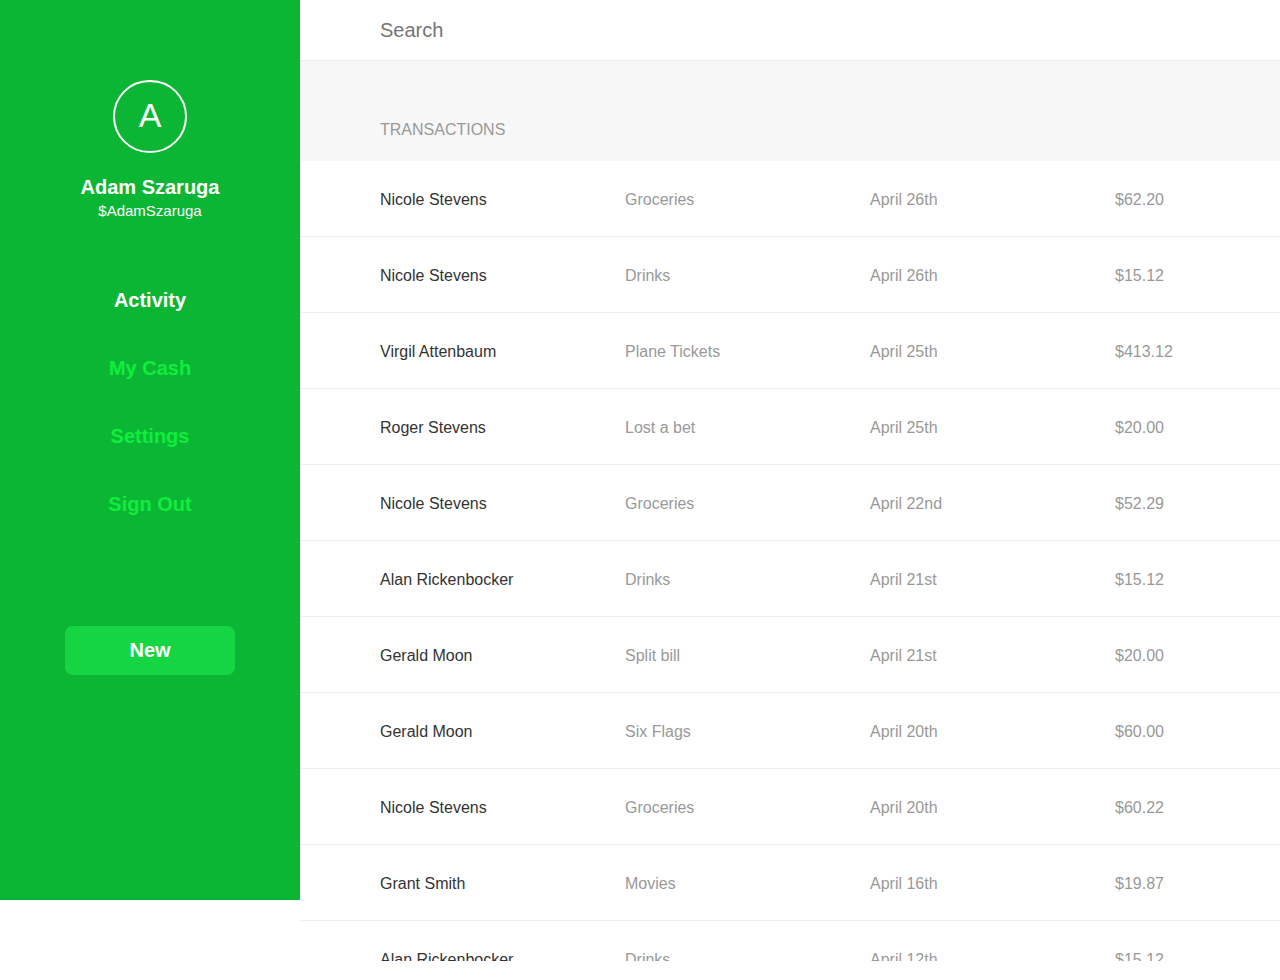
<file: bug1/index.html>
<doctype HTML!>
<html>
<head>
	<link rel="stylesheet" type="text/css" href="index.css">
	<title>Skware Cash (Bug 1)</title> 
	<script type="text/javascript" src="../lib/jquery-3.2.1.min.js"></script>
	<script type="text/javascript" src="../lib/underscore-min.js"></script>
	<script type="text/javascript" src="../lib/backbone-min.js"></script>
	<script type="text/javascript" src="data.js"></script>
	<script type="text/javascript" src="index.js"></script>
</head>
<body>
	<div class="container">
		<div class="left">
			<div class="icon">A</div>
			<div class="myname">Adam Szaruga</div>
			<div class="cashtag">$AdamSzaruga</div>
			<ul>
				<li class="active">Activity</li>
				<li>My Cash</li>
				<li>Settings</li>
				<li>Sign Out</li>
			</ul>
			<div class="new">New</div>
		</div>
		<div class="right">
			<div class="search">
				<input class="search-input" type="text" placeholder="Search" />
			</div>
			<div class="transactions">
				<div class="buffer">
					TRANSACTIONS
				</div>
			</div>
		</div>
	</div>
</body>
</html>
</file>
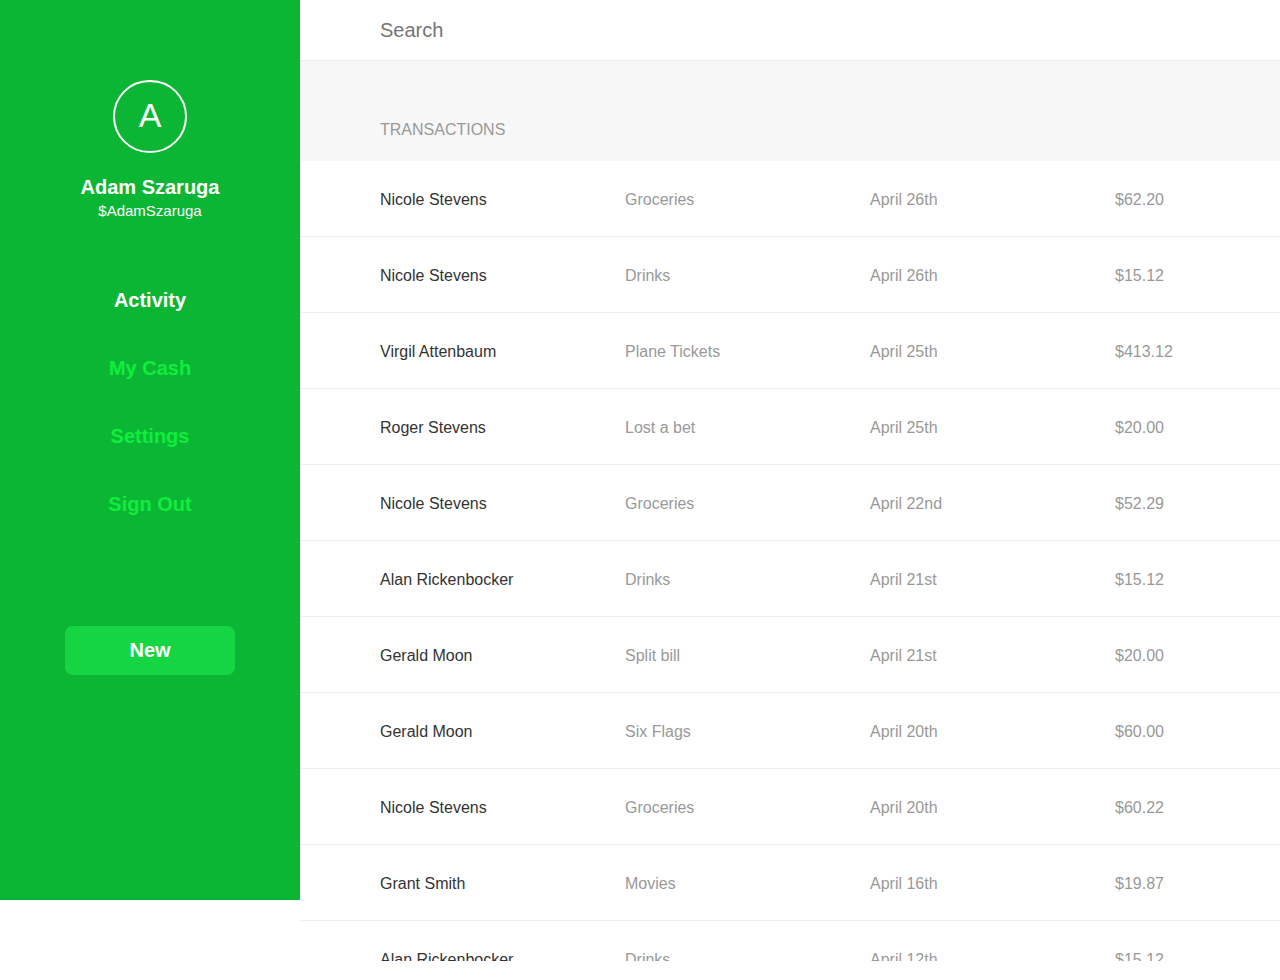
<file: bug2/index.html>
<doctype HTML!>
<html>
<head>
	<link rel="stylesheet" type="text/css" href="index.css">
	<title>Skware Cash (Bug 2)</title> 
	<script type="text/javascript" src="../lib/jquery-3.2.1.min.js"></script>
	<script type="text/javascript" src="../lib/underscore-min.js"></script>
	<script type="text/javascript" src="../lib/backbone-min.js"></script>
	<script type="text/javascript" src="data.js"></script>
	<script type="text/javascript" src="index.js"></script>
</head>
<body>
	<div class="container">
		<div class="left">
			<div class="icon">A</div>
			<div class="myname">Adam Szaruga</div>
			<div class="cashtag">$AdamSzaruga</div>
			<ul>
				<li class="active">Activity</li>
				<li>My Cash</li>
				<li>Settings</li>
				<li>Sign Out</li>
			</ul>
			<div class="new">New</div>
		</div>
		<div class="right">
			<div class="search">
				<input class="search-input" type="text" placeholder="Search" />
			</div>
			<div class="transactions">
				<div class="buffer">
					TRANSACTIONS
				</div>
			</div>
		</div>
	</div>
</body>
</html>
</file>
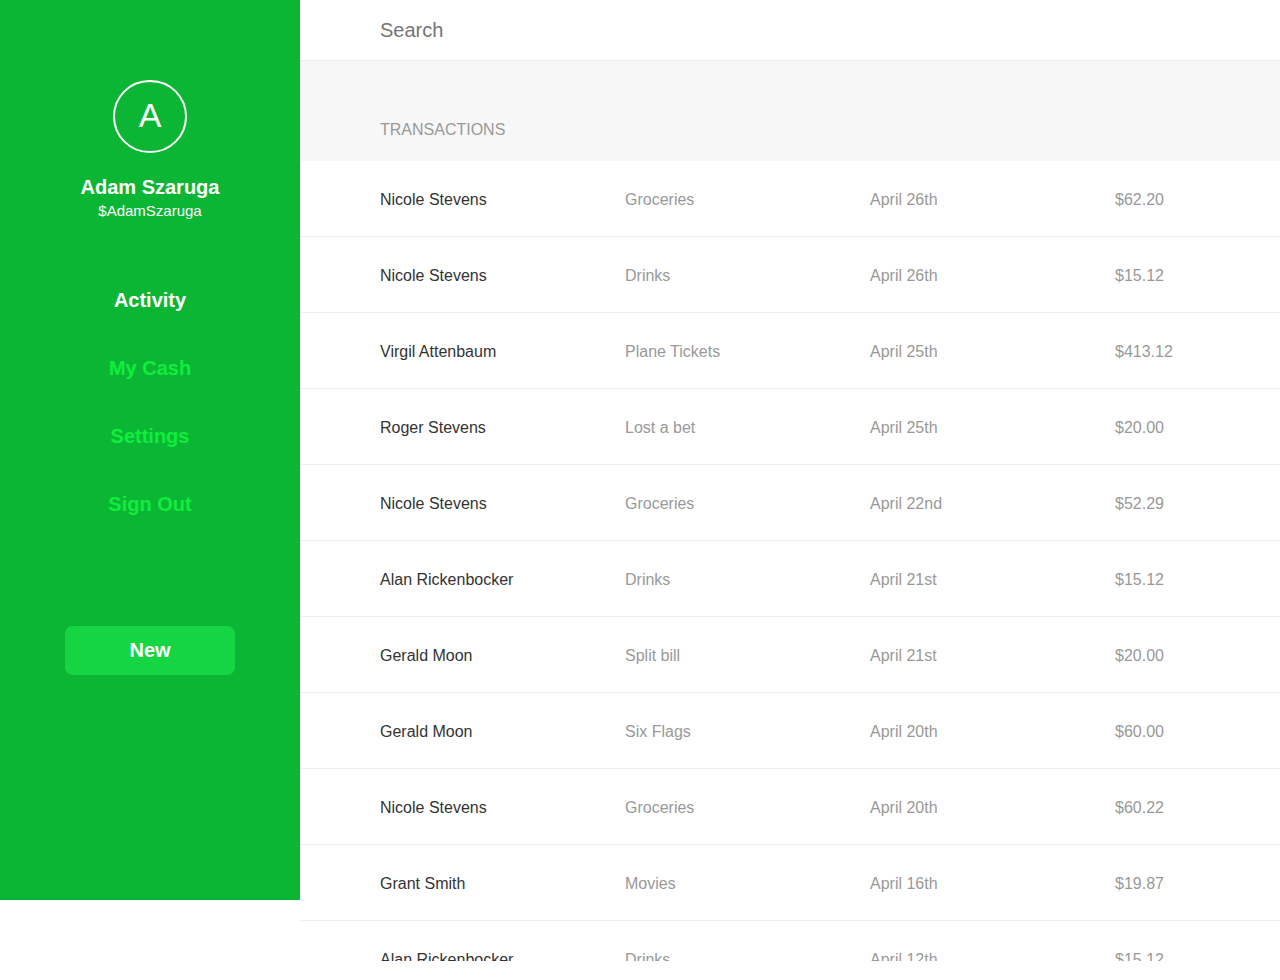
<file: bug3/index.html>
<doctype HTML!>
<html>
<head>
	<link rel="stylesheet" type="text/css" href="index.css">
	<title>Skware Cash (Bug 3)</title> 
	<script type="text/javascript" src="../lib/jquery-3.2.1.min.js"></script>
	<script type="text/javascript" src="../lib/underscore-min.js"></script>
	<script type="text/javascript" src="../lib/backbone-min.js"></script>
	<script type="text/javascript" src="data.js"></script>
	<script type="text/javascript" src="index.js"></script>
</head>
<body>
	<div class="container">
		<div class="left">
			<div class="icon">A</div>
			<div class="myname">Adam Szaruga</div>
			<div class="cashtag">$AdamSzaruga</div>
			<ul>
				<li class="active">Activity</li>
				<li>My Cash</li>
				<li>Settings</li>
				<li>Sign Out</li>
			</ul>
			<div class="new">New</div>
		</div>
		<div class="right">
			<div class="search">
				<input class="search-input" type="text" placeholder="Search" />
			</div>
			<div class="transactions">
				<div class="buffer">
					TRANSACTIONS
				</div>
			</div>
		</div>
	</div>
</body>
</html>
</file>
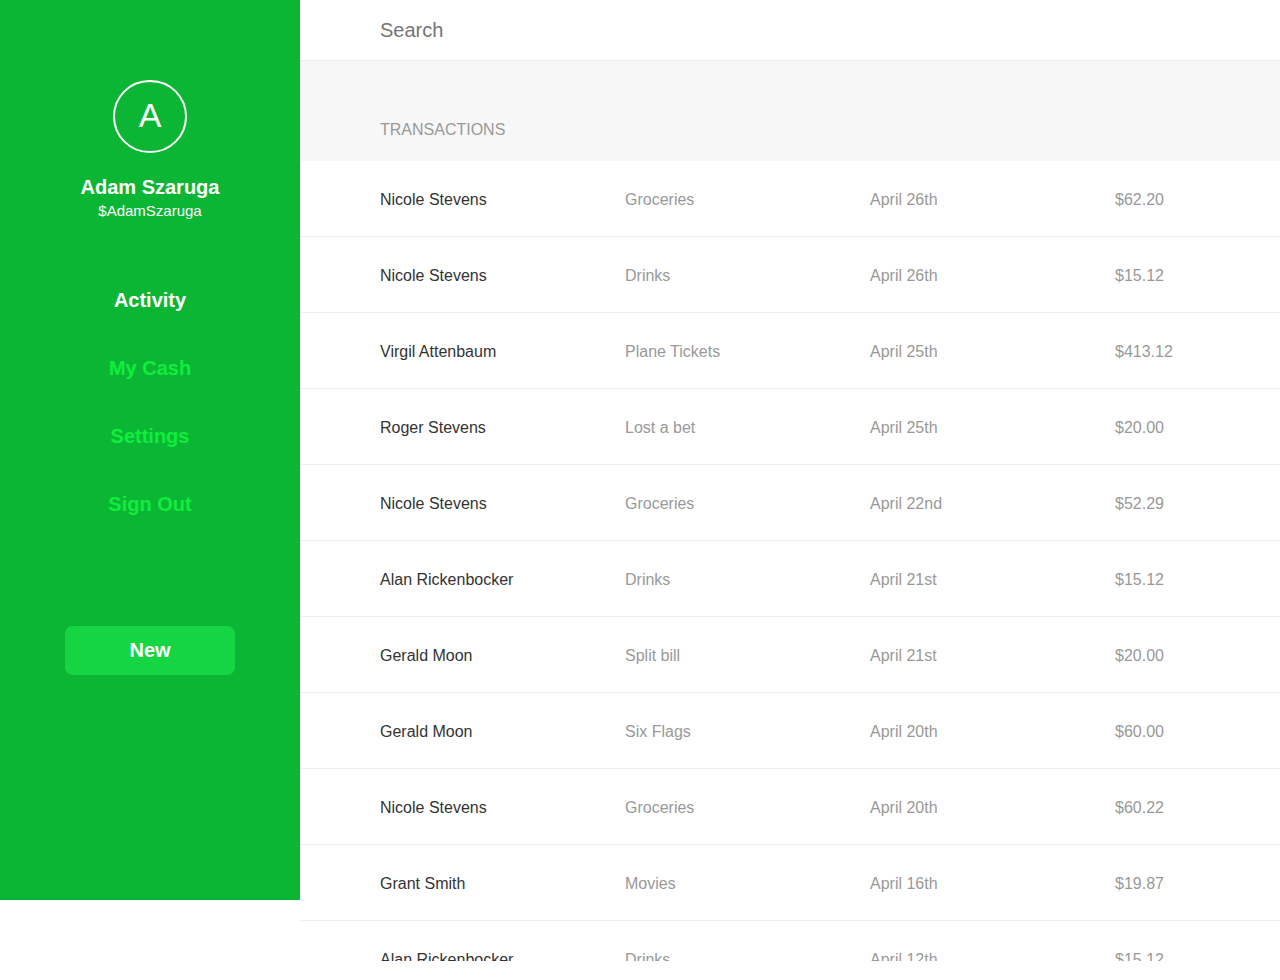
<file: bug4/index.html>
<doctype HTML!>
<html>
<head>
	<link rel="stylesheet" type="text/css" href="index.css">
	<title>Skware Cash (Bug 5)</title> 
	<script type="text/javascript" src="../lib/jquery-3.2.1.min.js"></script>
	<script type="text/javascript" src="../lib/underscore-min.js"></script>
	<script type="text/javascript" src="../lib/backbone-min.js"></script>
	<script type="text/javascript" src="data.js"></script>
	<script type="text/javascript" src="index.js"></script>
</head>
<body>
	<div class="container">
		<div class="left">
			<div class="icon">A</div>
			<div class="myname">Adam Szaruga</div>
			<div class="cashtag">$AdamSzaruga</div>
			<ul>
				<li class="active">Activity</li>
				<li>My Cash</li>
				<li>Settings</li>
				<li>Sign Out</li>
			</ul>
			<div class="new">New</div>
		</div>
		<div class="right">
			<div class="search">
				<input class="search-input" type="text" placeholder="Search" />
			</div>
			<div class="transactions">
				<div class="buffer">
					TRANSACTIONS
				</div>
			</div>
		</div>
	</div>
</body>
</html>
</file>
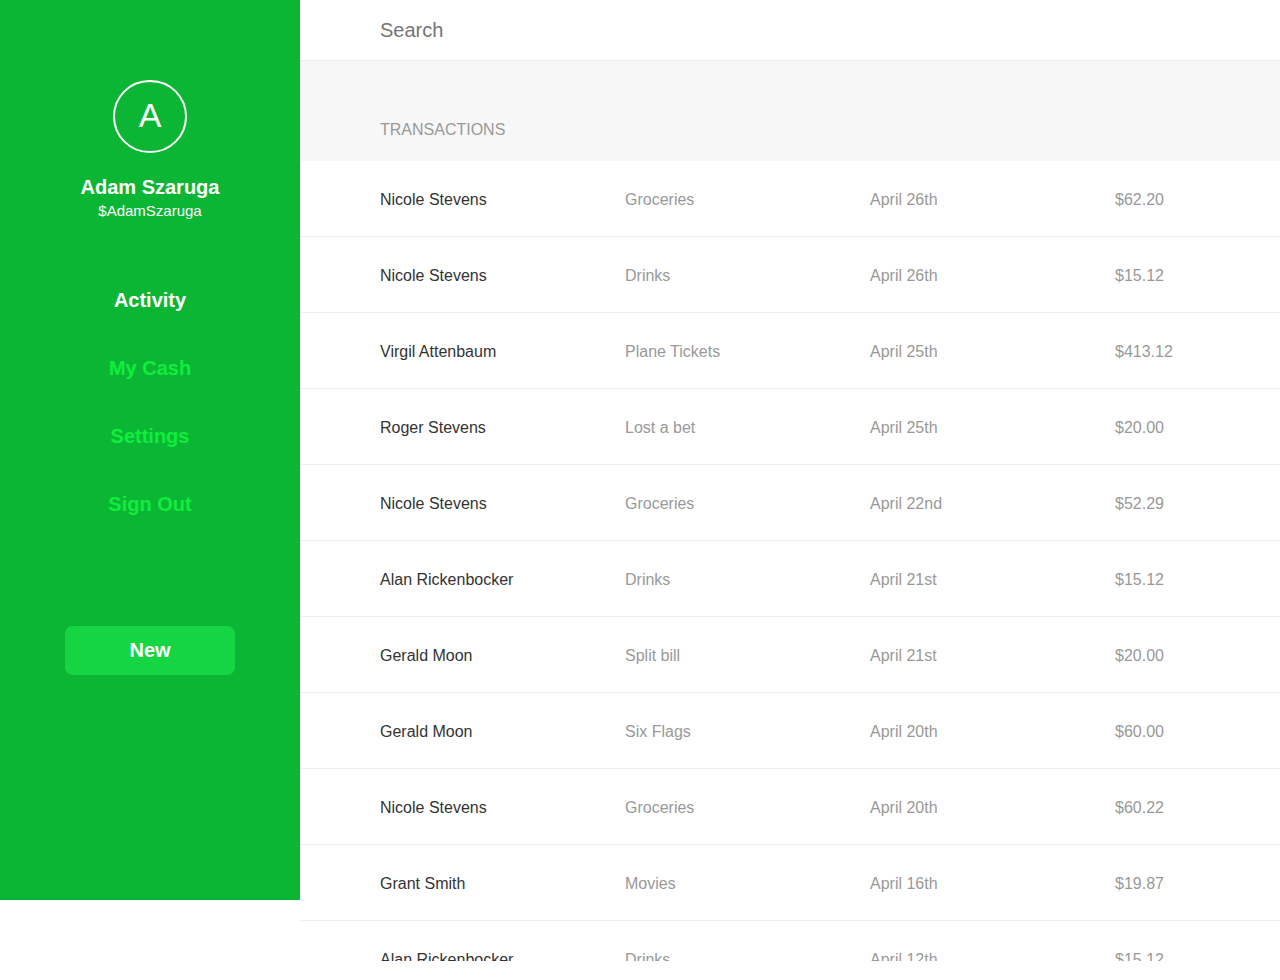
<file: bug5/index.html>
<doctype HTML!>
<html>
<head>
	<link rel="stylesheet" type="text/css" href="index.css">
	<title>Skware Cash (Bug 4)</title> 
	<script type="text/javascript" src="../lib/jquery-3.2.1.min.js"></script>
	<script type="text/javascript" src="../lib/underscore-min.js"></script>
	<script type="text/javascript" src="../lib/backbone-min.js"></script>
	<script type="text/javascript" src="data.js"></script>
	<script type="text/javascript" src="index.js"></script>
</head>
<body>
	<div class="container">
		<div class="left">
			<div class="icon">A</div>
			<div class="myname">Adam Szaruga</div>
			<div class="cashtag">$AdamSzaruga</div>
			<ul>
				<li class="active">Activity</li>
				<li>My Cash</li>
				<li>Settings</li>
				<li>Sign Out</li>
			</ul>
			<div class="new">New</div>
		</div>
		<div class="right">
			<div class="search">
				<input class="search-input" type="text" placeholder="Search" />
			</div>
			<div class="transactions">
				<div class="buffer">
					TRANSACTIONS
				</div>
			</div>
		</div>
	</div>
</body>
</html>
</file>
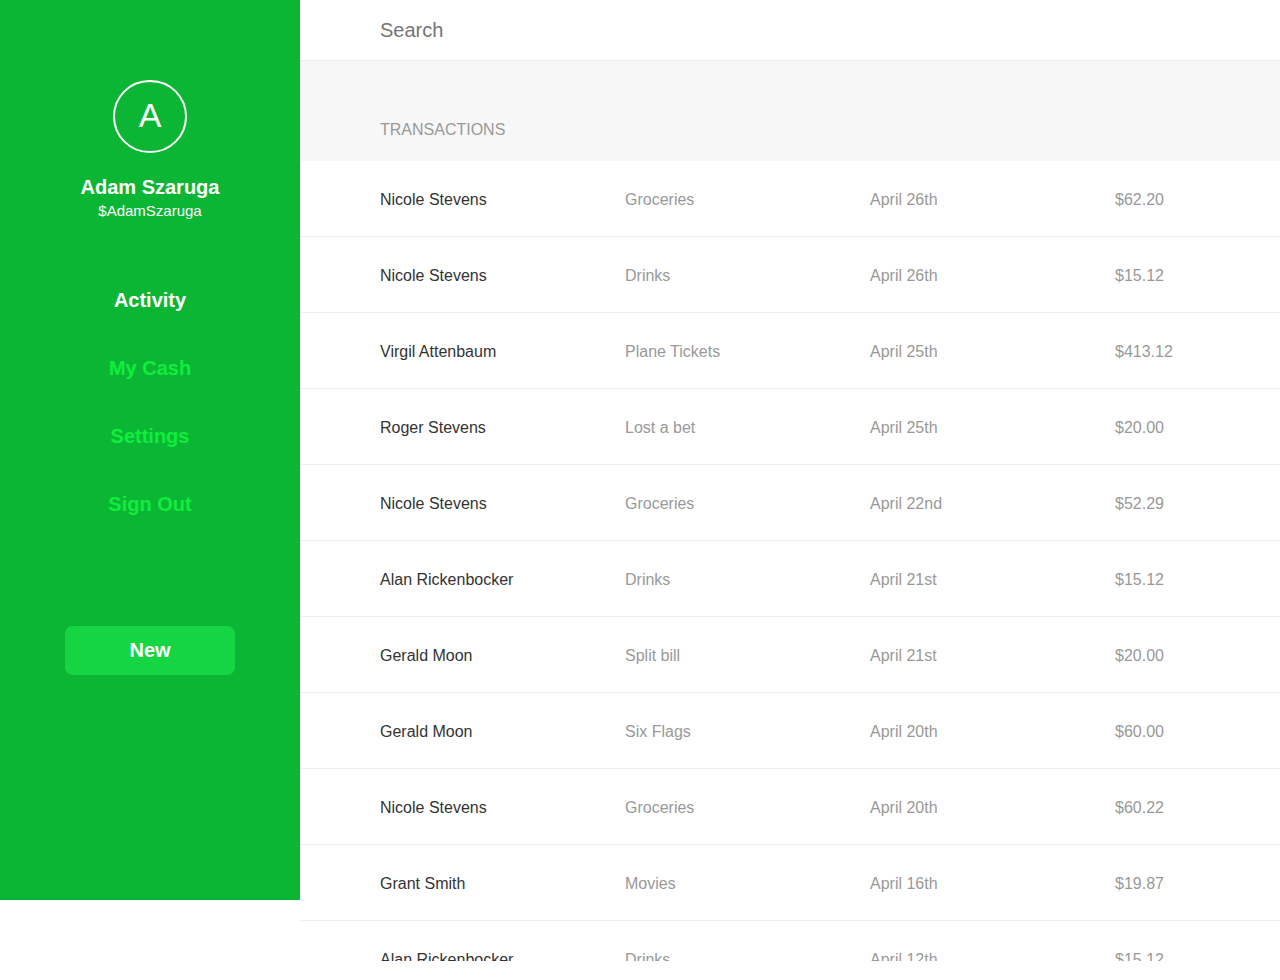
<file: bug6/index.html>
<doctype HTML!>
<html>
<head>
	<link rel="stylesheet" type="text/css" href="index.css">
	<title>Skware Cash (Bug 6)</title> 
	<script type="text/javascript" src="../lib/jquery-3.2.1.min.js"></script>
	<script type="text/javascript" src="../lib/underscore-min.js"></script>
	<script type="text/javascript" src="../lib/backbone-min.js"></script>
	<script type="text/javascript" src="data.js"></script>
	<script type="text/javascript" src="index.js"></script>
</head>
<body>
	<div class="container">
		<div class="left">
			<div class="icon">A</div>
			<div class="myname">Adam Szaruga</div>
			<div class="cashtag">$AdamSzaruga</div>
			<ul>
				<li class="active">Activity</li>
				<li>My Cash</li>
				<li>Settings</li>
				<li>Sign Out</li>
			</ul>
			<div class="new">New</div>
		</div>
		<div class="right">
			<div class="search">
				<input class="search-input" type="text" placeholder="Search" />
			</div>
			<div class="transactions">
				<div class="buffer">
					TRANSACTIONS
				</div>
			</div>
		</div>
	</div>
</body>
</html>
</file>
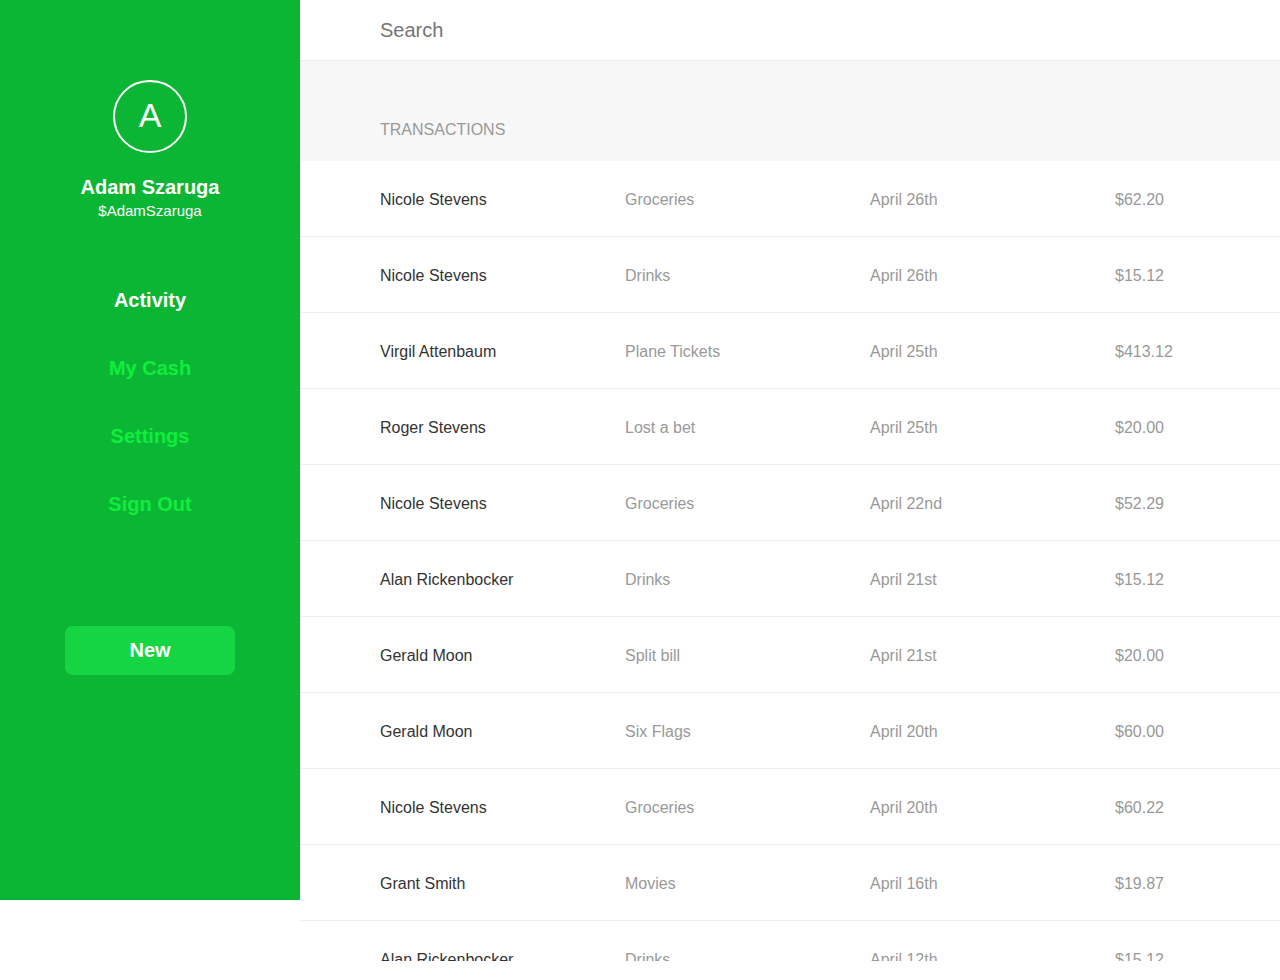
<file: bug7/index.html>
<doctype HTML!>
<html>
<head>
	<link rel="stylesheet" type="text/css" href="index.css">
	<title>Skware Cash (Bug 7)</title> 
	<script type="text/javascript" src="../lib/jquery-3.2.1.min.js"></script>
	<script type="text/javascript" src="../lib/underscore-min.js"></script>
	<script type="text/javascript" src="../lib/backbone-min.js"></script>
	<script type="text/javascript" src="data.js"></script>
	<script type="text/javascript" src="index.js"></script>
</head>
<body>
	<div class="container">
		<div class="left">
			<div class="icon">A</div>
			<div class="myname">Adam Szaruga</div>
			<div class="cashtag">$AdamSzaruga</div>
			<ul>
				<li class="active">Activity</li>
				<li>My Cash</li>
				<li>Settings</li>
				<li>Sign Out</li>
			</ul>
			<div class="new">New</div>
		</div>
		<div class="right">
			<div class="search">
				<input class="search-input" type="text" placeholder="Search" />
			</div>
			<div class="transactions">
				<div class="buffer">
					TRANSACTIONS
				</div>
			</div>
		</div>
	</div>
</body>
</html>
</file>
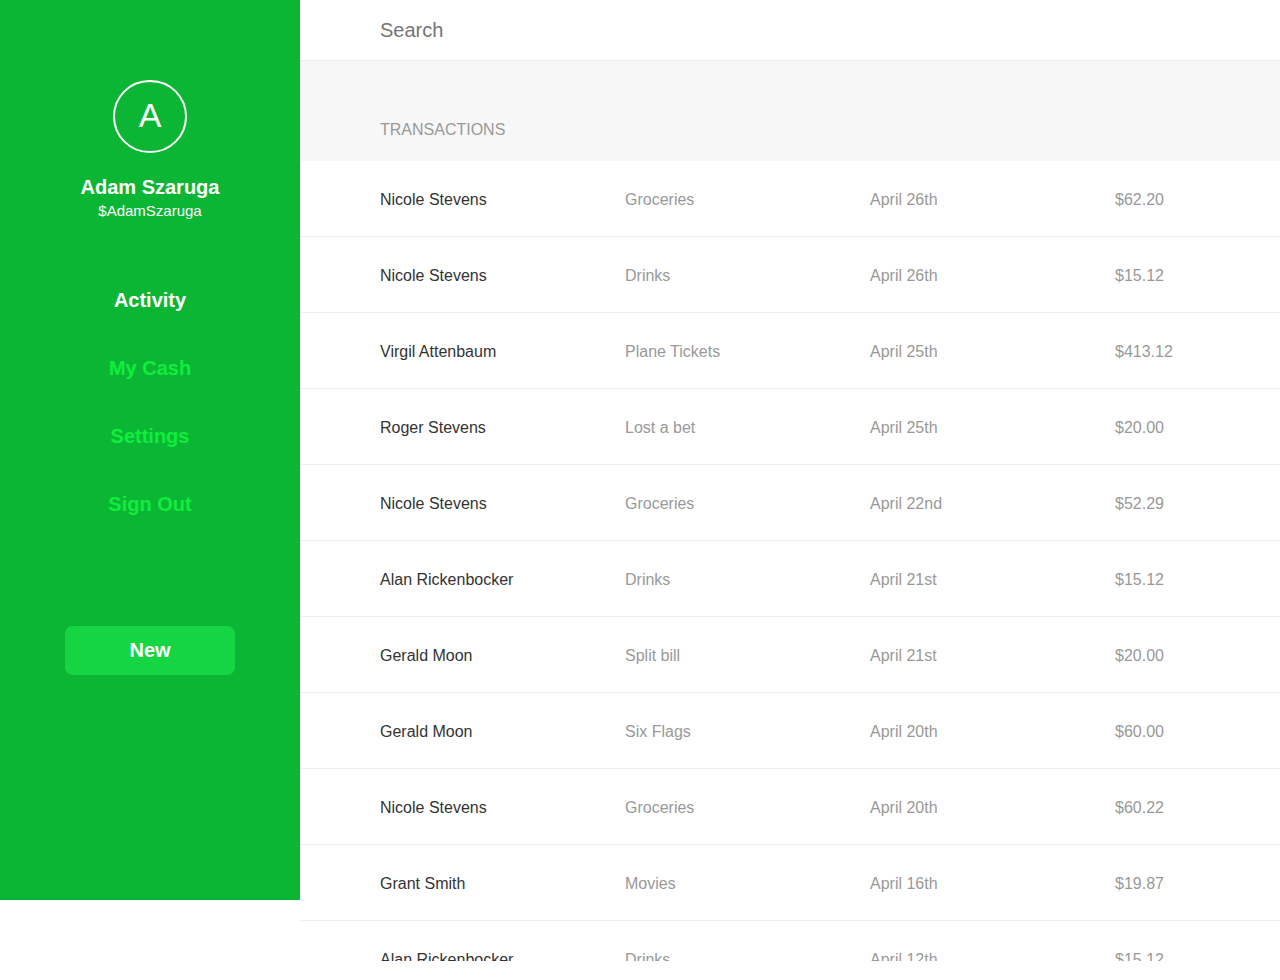
<file: working/index.html>
<doctype HTML!>
<html>
<head>
	<link rel="stylesheet" type="text/css" href="index.css">
	<title>Skware Cash</title> 
	<script type="text/javascript" src="data.js"></script>
	<script type="text/javascript" src="index.js"></script>
</head>
<body>
	<div class="container">
		<div class="left">
			<div class="icon">A</div>
			<div class="myname">Adam Szaruga</div>
			<div class="cashtag">$AdamSzaruga</div>
			<ul>
				<li class="active">Activity</li>
				<li>My Cash</li>
				<li>Settings</li>
				<li>Sign Out</li>
			</ul>
			<div class="new">New</div>
		</div>
		<div class="right">
			<div class="search">
				<input id="search-input" class="search-input" type="text" placeholder="Search" />
			</div>
			<div id="transactions" class="transactions">
				<div class="buffer">
					TRANSACTIONS
				</div>
			</div>
		</div>
	</div>
</body>
</html>
</file>
<file: bug1/index.css>
body {
	margin: 0;
	padding: 0;
	font-family: Arial, Helvetica, sans-serif;
	-webkit-font-smoothing: antialiased;
	overflow: hidden;
}

.container {
	margin: 0;
	padding: 0;
	background-color: #0BB634;
	width: 100%;
	height: 100%;
	display: inline-block;
}

.left {
	float: left;
	height: 100%;
	width: 300px;
	color: white;
	text-align: center;
	padding-top: 80px;
}

.right {
	float: left;
	width: calc(100% - 300px);
	height: 100%;
	background-color: white;
	color: #333;
}

.icon {
	border: 2px solid white;
    width: 70px;
    height: 55px;
    border-radius: 49px;
    font-size: 34px;
    margin: 0 auto;
    padding-top: 14px;
}

.myname {
	font-size: 20px;
	font-weight: bold;
	margin-top: 23px;
}

.cashtag {
	font-size: 15px;
	margin-top: 3px;
}

ul {
	list-style: none;
	margin: 0;
	margin-top: 70px;
	margin-bottom: 110px;
	padding: 0;
}

li {
	font-size: 20px;
	font-weight: bold;
	color: #10EE3C;
	margin-bottom: 45px;
	cursor: pointer;
}

li.active {
	color: white;
}

.new {
	background-color: #15D642;
    margin: 0 auto;
    width: 170px;
    height: 36px;
    border-radius: 8px;
    padding-top: 13px;
    font-weight: bold;
    font-size: 20px;
    cursor: pointer;
}

.new:hover {
	background-color: #16DF45;
}

.search {
	width: 100%;
	height: 60px;
	border-bottom: 1px solid #eee;
}

.search input {
	width: 100%;
	height: 100%;
	border: none;
	font-size: 20px;
	padding-left: 80px;
}

input:focus {
	outline: none;
}

.buffer {
    background-color: #F7F7F7;
    width: 100%;
    height: 40px;
    padding-top: 60px;
    padding-left: 80px;
    color: #999;
}

.transactions {
	height: 100%;
	overflow: auto;
	overflow-x: hidden;
}

.transaction {
	width: 100%;
	border-bottom: 1px solid #eee;
	padding: 30px 0px 45px 80px;
	color: #999;
}

.name {
	color: #333;
}

.name, .for, .date, .amount {
	float: left;
	width: 25%;
}
</file>
<file: bug2/index.css>
body {
	margin: 0;
	padding: 0;
	font-family: Arial, Helvetica, sans-serif;
	-webkit-font-smoothing: antialiased;
	overflow: hidden;
}

.container {
	margin: 0;
	padding: 0;
	background-color: #0BB634;
	width: 100%;
	height: 100%;
	display: inline-block;
}

.left {
	float: left;
	height: 100%;
	width: 300px;
	color: white;
	text-align: center;
	padding-top: 80px;
}

.right {
	float: left;
	width: calc(100% - 300px);
	height: 100%;
	background-color: white;
	color: #333;
}

.icon {
	border: 2px solid white;
    width: 70px;
    height: 55px;
    border-radius: 49px;
    font-size: 34px;
    margin: 0 auto;
    padding-top: 14px;
}

.myname {
	font-size: 20px;
	font-weight: bold;
	margin-top: 23px;
}

.cashtag {
	font-size: 15px;
	margin-top: 3px;
}

ul {
	list-style: none;
	margin: 0;
	margin-top: 70px;
	margin-bottom: 110px;
	padding: 0;
}

li {
	font-size: 20px;
	font-weight: bold;
	color: #10EE3C;
	margin-bottom: 45px;
	cursor: pointer;
}

li.active {
	color: white;
}

.new {
	background-color: #15D642;
    margin: 0 auto;
    width: 170px;
    height: 36px;
    border-radius: 8px;
    padding-top: 13px;
    font-weight: bold;
    font-size: 20px;
    cursor: pointer;
}

.new:hover {
	background-color: #16DF45;
}

.search {
	width: 100%;
	height: 60px;
	border-bottom: 1px solid #eee;
}

.search input {
	width: 100%;
	height: 100%;
	border: none;
	font-size: 20px;
	padding-left: 80px;
}

input:focus {
	outline: none;
}

.buffer {
    background-color: #F7F7F7;
    width: 100%;
    height: 40px;
    padding-top: 60px;
    padding-left: 80px;
    color: #999;
}

.transactions {
	height: 100%;
	overflow: auto;
	overflow-x: hidden;
}

.transaction {
	width: 100%;
	border-bottom: 1px solid #eee;
	padding: 30px 0px 45px 80px;
	color: #999;
}

.name {
	color: #333;
}

.name, .for, .date, .amount {
	float: left;
	width: 25%;
}
</file>
<file: bug3/index.css>
body {
	margin: 0;
	padding: 0;
	font-family: Arial, Helvetica, sans-serif;
	-webkit-font-smoothing: antialiased;
	overflow: hidden;
}

.container {
	margin: 0;
	padding: 0;
	background-color: #0BB634;
	width: 100%;
	height: 100%;
	display: inline-block;
}

.left {
	float: left;
	height: 100%;
	width: 300px;
	color: white;
	text-align: center;
	padding-top: 80px;
}

.right {
	float: left;
	width: calc(100% - 300px);
	height: 100%;
	background-color: white;
	color: #333;
}

.icon {
	border: 2px solid white;
    width: 70px;
    height: 55px;
    border-radius: 49px;
    font-size: 34px;
    margin: 0 auto;
    padding-top: 14px;
}

.myname {
	font-size: 20px;
	font-weight: bold;
	margin-top: 23px;
}

.cashtag {
	font-size: 15px;
	margin-top: 3px;
}

ul {
	list-style: none;
	margin: 0;
	margin-top: 70px;
	margin-bottom: 110px;
	padding: 0;
}

li {
	font-size: 20px;
	font-weight: bold;
	color: #10EE3C;
	margin-bottom: 45px;
	cursor: pointer;
}

li.active {
	color: white;
}

.new {
    margin: 0 auto;
    width: 170px;
    height: 36px;
    border-radius: 8px;
	padding-top: 13px;
	background-color: #15D642;
    font-weight: bold;
    font-size: 20px;
    cursor: pointer;
}

.new:hover {
	background-color: #16DF45;
}

.search {
	width: 100%;
	height: 60px;
	border-bottom: 1px solid #eee;
}

.search input {
	width: 100%;
	height: 100%;
	border: none;
	font-size: 20px;
	padding-left: 80px;
}

input:focus {
	outline: none;
}

.buffer {
    background-color: #F7F7F7;
    width: 100%;
    height: 40px;
    padding-top: 60px;
    padding-left: 80px;
    color: #999;
}

.transactions {
	height: 100%;
	overflow: auto;
	overflow-x: hidden;
}

.transaction {
	width: 100%;
	border-bottom: 1px solid #eee;
	padding: 30px 0px 45px 80px;
	color: #999;
}

.name {
	color: #333;
}

.name, .for, .date, .amount {
	float: left;
	width: 25%;
}
</file>
<file: bug4/index.css>
body {
	margin: 0;
	padding: 0;
	font-family: Arial, Helvetica, sans-serif;
	-webkit-font-smoothing: antialiased;
	overflow: hidden;
}

.container {
	margin: 0;
	padding: 0;
	background-color: #0BB634;
	width: 100%;
	height: 100%;
	display: inline-block;
}

.left {
	float: left;
	height: 100%;
	width: 300px;
	color: white;
	text-align: center;
	padding-top: 80px;
}

.right {
	float: left;
	width: calc(100% - 300px);
	height: 100%;
	background-color: white;
	color: #333;
}

.icon {
	border: 2px solid white;
    width: 70px;
    height: 55px;
    border-radius: 49px;
    font-size: 34px;
    margin: 0 auto;
    padding-top: 14px;
}

.myname {
	font-size: 20px;
	font-weight: bold;
	margin-top: 23px;
}

.cashtag {
	font-size: 15px;
	margin-top: 3px;
}

ul {
	list-style: none;
	margin: 0;
	margin-top: 70px;
	margin-bottom: 110px;
	padding: 0;
}

li {
	font-size: 20px;
	font-weight: bold;
	color: #10EE3C;
	margin-bottom: 45px;
	cursor: pointer;
}

li.active {
	color: white;
}

.new {
	background-color: #15D642;
    margin: 0 auto;
    width: 170px;
    height: 36px;
    border-radius: 8px;
    padding-top: 13px;
    font-weight: bold;
    font-size: 20px;
    cursor: pointer;
}

.new:hover {
	background-color: #16DF45;
}

.search {
	width: 100%;
	height: 60px;
	border-bottom: 1px solid #eee;
}

.search input {
	width: 100%;
	height: 100%;
	border: none;
	font-size: 20px;
	padding-left: 80px;
}

input:focus {
	outline: none;
}

.buffer {
    background-color: #F7F7F7;
    width: 100%;
    height: 40px;
    padding-top: 60px;
    padding-left: 80px;
    color: #999;
}

.transactions {
	height: 100%;
	overflow: auto;
	overflow-x: hidden;
}

.transaction {
	width: 100%;
	border-bottom: 1px solid #eee;
	padding: 30px 0px 45px 80px;
	color: #999;
}

.name {
	color: #333;
}

.name, .for, .date, .amount {
	float: left;
	width: 25%;
}
</file>
<file: bug5/index.css>
body {
	margin: 0;
	padding: 0;
	font-family: Arial, Helvetica, sans-serif;
	-webkit-font-smoothing: antialiased;
	overflow: hidden;
}

.container {
	margin: 0;
	padding: 0;
	background-color: #0BB634;
	width: 100%;
	height: 100%;
	display: inline-block;
}

.left {
	float: left;
	height: 100%;
	width: 300px;
	color: white;
	text-align: center;
	padding-top: 80px;
}

.right {
	float: left;
	width: calc(100% - 300px);
	height: 100%;
	background-color: white;
	color: #333;
}

.icon {
	border: 2px solid white;
    width: 70px;
    height: 55px;
    border-radius: 49px;
    font-size: 34px;
    margin: 0 auto;
    padding-top: 14px;
}

.myname {
	font-size: 20px;
	font-weight: bold;
	margin-top: 23px;
}

.cashtag {
	font-size: 15px;
	margin-top: 3px;
}

ul {
	list-style: none;
	margin: 0;
	margin-top: 70px;
	margin-bottom: 110px;
	padding: 0;
}

li {
	font-size: 20px;
	font-weight: bold;
	color: #10EE3C;
	margin-bottom: 45px;
	cursor: pointer;
}

li.active {
	color: white;
}

.new {
	background-color: #15D642;
    margin: 0 auto;
    width: 170px;
    height: 36px;
    border-radius: 8px;
    padding-top: 13px;
    font-weight: bold;
    font-size: 20px;
    cursor: pointer;
}

.new:hover {
	background-color: #16DF45;
}

.search {
	width: 100%;
	height: 60px;
	border-bottom: 1px solid #eee;
}

.search input {
	width: 100%;
	height: 100%;
	border: none;
	font-size: 20px;
	padding-left: 80px;
}

input:focus {
	outline: none;
}

.buffer {
    background-color: #F7F7F7;
    width: 100%;
    height: 40px;
    padding-top: 60px;
    padding-left: 80px;
    color: #999;
}

.transactions {
	height: 100%;
	overflow: auto;
	overflow-x: hidden;
}

.transaction {
	width: 100%;
	border-bottom: 1px solid #eee;
	padding: 30px 0px 45px 80px;
	color: #999;
}

.name {
	color: #333;
}

.name, .for, .date, .amount {
	float: left;
	width: 25%;
}
</file>
<file: bug6/index.css>
body {
	margin: 0;
	padding: 0;
	font-family: Arial, Helvetica, sans-serif;
	-webkit-font-smoothing: antialiased;
	overflow: hidden;
}

.container {
	margin: 0;
	padding: 0;
	background-color: #0BB634;
	width: 100%;
	height: 100%;
	display: inline-block;
}

.left {
	float: left;
	height: 100%;
	width: 300px;
	color: white;
	text-align: center;
	padding-top: 80px;
}

.right {
	float: left;
	width: calc(100% - 300px);
	height: 100%;
	background-color: white;
	color: #333;
}

.icon {
	border: 2px solid white;
    width: 70px;
    height: 55px;
    border-radius: 49px;
    font-size: 34px;
    margin: 0 auto;
    padding-top: 14px;
}

.myname {
	font-size: 20px;
	font-weight: bold;
	margin-top: 23px;
}

.cashtag {
	font-size: 15px;
	margin-top: 3px;
}

ul {
	list-style: none;
	margin: 0;
	margin-top: 70px;
	margin-bottom: 110px;
	padding: 0;
}

li {
	font-size: 20px;
	font-weight: bold;
	color: #10EE3C;
	margin-bottom: 45px;
	cursor: pointer;
}

li.active {
	color: white;
}

.new {
	background-color: #15D642;
    margin: 0 auto;
    width: 170px;
    height: 36px;
    border-radius: 8px;
    padding-top: 13px;
    font-weight: bold;
    font-size: 20px;
    cursor: pointer;
}

.new:hover {
	background-color: #16DF45;
}

.search {
	width: 100%;
	height: 60px;
	border-bottom: 1px solid #eee;
}

.search input {
	width: 100%;
	height: 100%;
	border: none;
	font-size: 20px;
	padding-left: 80px;
}

input:focus {
	outline: none;
}

.buffer {
    background-color: #F7F7F7;
    width: 100%;
    height: 40px;
    padding-top: 60px;
    padding-left: 80px;
    color: #999;
}

.transactions {
	height: 100%;
	overflow: auto;
	overflow-x: hidden;
}

.transaction {
	width: 100%;
	border-bottom: 1px solid #eee;
	padding: 30px 0px 45px 80px;
	color: #999;
}

.name {
	color: #333;
}

.name, .for, .date, .amount {
	float: left;
	width: 25%;
}
</file>
<file: bug7/index.css>
body {
	margin: 0;
	padding: 0;
	font-family: Arial, Helvetica, sans-serif;
	-webkit-font-smoothing: antialiased;
	overflow: hidden;
}

.container {
	margin: 0;
	padding: 0;
	background-color: #0BB634;
	width: 100%;
	height: 100%;
	display: inline-block;
}

.left {
	float: left;
	height: 100%;
	width: 300px;
	color: white;
	text-align: center;
	padding-top: 80px;
}

.right {
	float: left;
	width: calc(100% - 300px);
	height: 100%;
	background-color: white;
	color: #333;
}

.icon {
	border: 2px solid white;
    width: 70px;
    height: 55px;
    border-radius: 49px;
    font-size: 34px;
    margin: 0 auto;
    padding-top: 14px;
}

.myname {
	font-size: 20px;
	font-weight: bold;
	margin-top: 23px;
}

.cashtag {
	font-size: 15px;
	margin-top: 3px;
}

ul {
	list-style: none;
	margin: 0;
	margin-top: 70px;
	margin-bottom: 110px;
	padding: 0;
}

li {
	font-size: 20px;
	font-weight: bold;
	color: #10EE3C;
	margin-bottom: 45px;
	cursor: pointer;
}

li.active {
	color: white;
}

.new {
	background-color: #15D642;
    margin: 0 auto;
    width: 170px;
    height: 36px;
    border-radius: 8px;
    padding-top: 13px;
    font-weight: bold;
    font-size: 20px;
    cursor: pointer;
}

.new:hover {
	background-color: #16DF45;
}

.search {
	width: 100%;
	height: 60px;
	border-bottom: 1px solid #eee;
}

.search input {
	width: 100%;
	height: 100%;
	border: none;
	font-size: 20px;
	padding-left: 80px;
}

input:focus {
	outline: none;
}

.buffer {
    background-color: #F7F7F7;
    width: 100%;
    height: 40px;
    padding-top: 60px;
    padding-left: 80px;
    color: #999;
}

.transactions {
	height: 100%;
	overflow: auto;
	overflow-x: hidden;
}

.transaction {
	width: 100%;
	border-bottom: 1px solid #eee;
	padding: 30px 0px 45px 80px;
	color: #999;
}

.name {
	color: #333;
}

.name, .for, .date, .amount {
	float: left;
	width: 25%;
}
</file>
<file: working/index.css>
body {
	margin: 0;
	padding: 0;
	font-family: Arial, Helvetica, sans-serif;
	-webkit-font-smoothing: antialiased;
	overflow: hidden;
}

.container {
	margin: 0;
	padding: 0;
	background-color: #0BB634;
	width: 100%;
	height: 100%;
	display: inline-block;
}

.left {
	float: left;
	height: 100%;
	width: 300px;
	color: white;
	text-align: center;
	padding-top: 80px;
}

.right {
	float: left;
	width: calc(100% - 300px);
	height: 100%;
	background-color: white;
	color: #333;
}

.icon {
	border: 2px solid white;
    width: 70px;
    height: 55px;
    border-radius: 49px;
    font-size: 34px;
    margin: 0 auto;
    padding-top: 14px;
}

.myname {
	font-size: 20px;
	font-weight: bold;
	margin-top: 23px;
}

.cashtag {
	font-size: 15px;
	margin-top: 3px;
}

ul {
	list-style: none;
	margin: 0;
	margin-top: 70px;
	margin-bottom: 110px;
	padding: 0;
}

li {
	font-size: 20px;
	font-weight: bold;
	color: #10EE3C;
	margin-bottom: 45px;
	cursor: pointer;
}

li.active {
	color: white;
}

.new {
	background-color: #15D642;
    margin: 0 auto;
    width: 170px;
    height: 36px;
    border-radius: 8px;
    padding-top: 13px;
    font-weight: bold;
    font-size: 20px;
    cursor: pointer;
}

.new:hover {
	background-color: #16DF45;
}

.search {
	width: 100%;
	height: 60px;
	border-bottom: 1px solid #eee;
}

.search input {
	width: 100%;
	height: 100%;
	border: none;
	font-size: 20px;
	padding-left: 80px;
}

input:focus {
	outline: none;
}

.buffer {
    background-color: #F7F7F7;
    width: 100%;
    height: 40px;
    padding-top: 60px;
    padding-left: 80px;
    color: #999;
}

.transactions {
	height: 100%;
	overflow: auto;
	overflow-x: hidden;
}

.transaction {
	width: 100%;
	border-bottom: 1px solid #eee;
	padding: 30px 0px 45px 80px;
	color: #999;
}

.name {
	color: #333;
}

.name, .for, .date, .amount {
	float: left;
	width: 25%;
}
</file>
